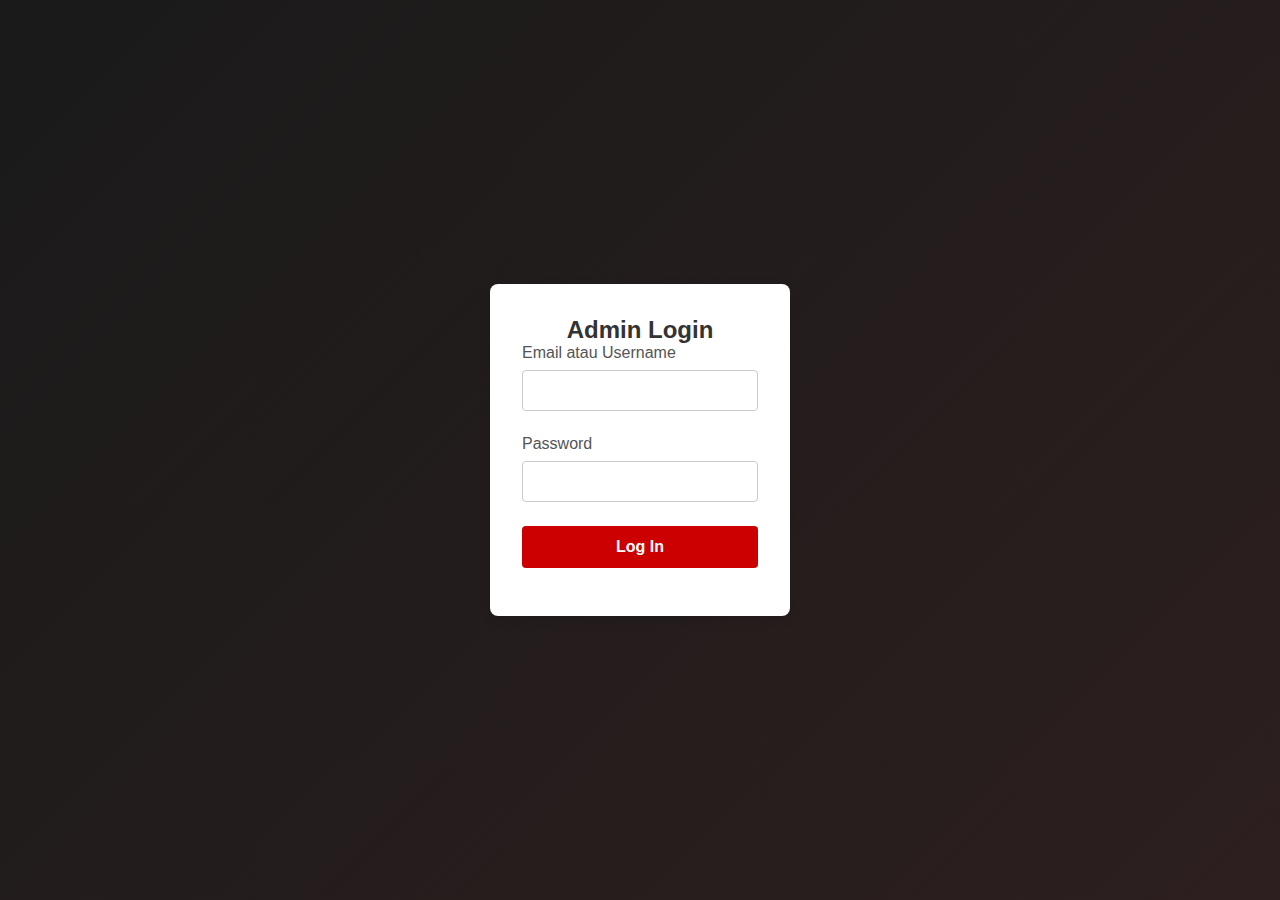
<file: index.html>
<!DOCTYPE html>
<html lang="id">
<head>
    <meta charset="UTF-8">
    <meta name="viewport" content="width=device-width, initial-scale=1.0">
    <title>Nashua CRM Dashboard</title>
    <link rel="stylesheet" href="style.css">
</head>
<body>

<!-- LOGIN VIEW -->
<main id="login-view">
    <div class="login-container">
        <form id="login-form">
            <h2>Admin Login</h2>
            <div class="input-group">
                <label for="username">Email atau Username</label>
                <input type="text" id="username" required>
            </div>
            <div class="input-group">
                <label for="password">Password</label>
                <input type="password" id="password" required>
            </div>
            <button type="submit">Log In</button>
            <p id="error-message"></p>
        </form>
    </div>
</main>

<!-- DASHBOARD VIEW -->
<main id="dashboard-view" class="hidden">
    <header class="top-bar">
        <div class="logo">
            Nashua
            <span class="subtext">INDUSTRIAL ADHESIVE TAPE</span>
        </div>
        <a href="#" id="logout-link" class="login-link">Log Out</a>
    </header>

    <nav class="main-nav">
        <ul>
            <li><a href="#" class="active" data-page="dashboard">Dashboard</a></li>
            <li><a href="#" data-page="customers">Customers</a></li>
            <li><a href="#" data-page="sales">Sales Pipeline</a></li>
            <li><a href="#" data-page="orders">Order and Invoices</a></li>
            <li><a href="#" data-page="reports">Analytics & Reports</a></li>
        </ul>
    </nav>

    <div class="content-area" id="content-area">
        <h1>Selamat Datang di Dashboard</h1>
        <p>Ini adalah area konten utama.</p>
        <p>Pilih menu di atas untuk navigasi.</p>
    </div>
</main>

<script src="app.js"></script>
</body>
</html>
</file>
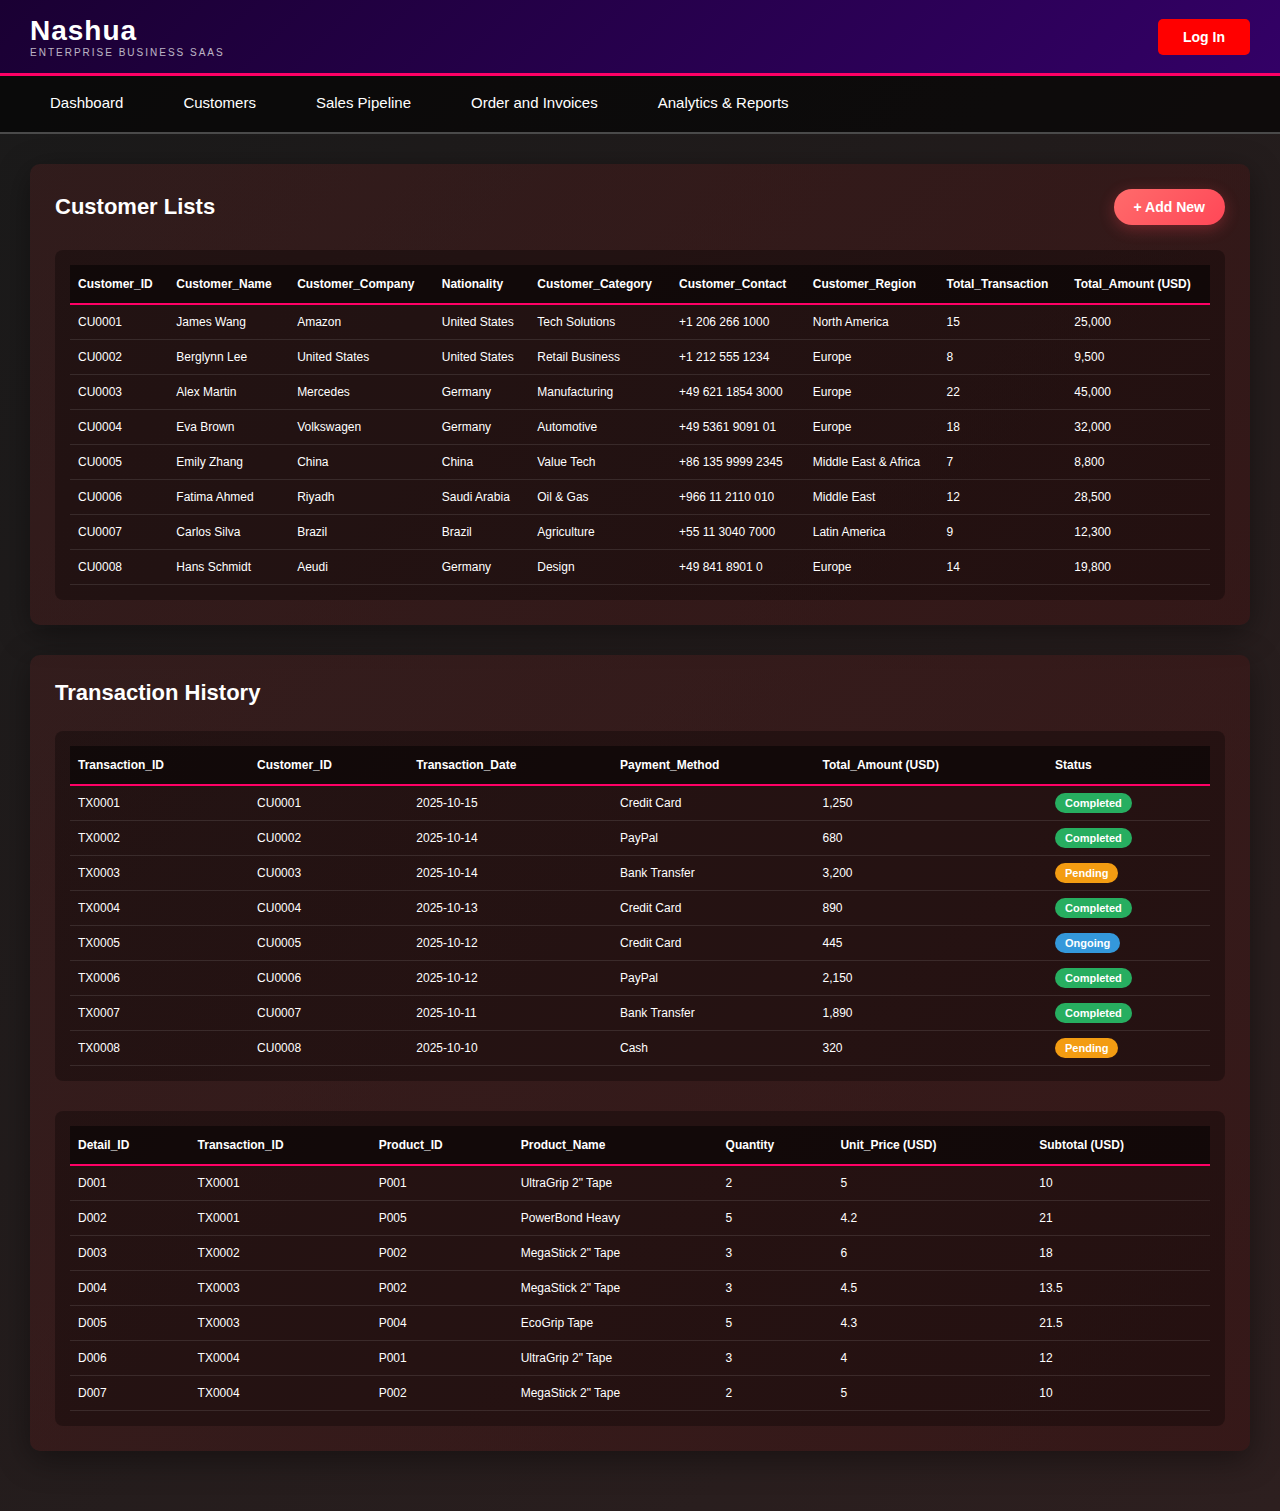
<file: customer.html>
<!DOCTYPE html>
<html lang="en">
<head>
    <meta charset="UTF-8">
    <meta name="viewport" content="width=device-width, initial-scale=1.0">
    <title>Nashua CRM Dashboard</title>
    <style>
        * {
            margin: 0;
            padding: 0;
            box-sizing: border-box;
        }

        body {
            font-family: -apple-system, BlinkMacSystemFont, 'Segoe UI', Arial, sans-serif;
            background: linear-gradient(135deg, #1a1a1a 0%, #2d1f1f 100%);
            color: #fff;
            min-height: 100vh;
        }

        .header {
            background: linear-gradient(135deg, #1a0033 0%, #330066 100%);
            padding: 15px 30px;
            display: flex;
            justify-content: space-between;
            align-items: center;
            border-bottom: 3px solid #ff0066;
        }

        .logo {
            font-size: 28px;
            font-weight: bold;
            letter-spacing: 1px;
        }

        .logo-subtitle {
            font-size: 10px;
            opacity: 0.7;
            letter-spacing: 2px;
        }

        .login-btn {
            background: #ff0000;
            color: white;
            padding: 10px 25px;
            border: none;
            border-radius: 5px;
            cursor: pointer;
            font-weight: bold;
            font-size: 14px;
        }

        .login-btn:hover {
            background: #cc0000;
        }

        .nav {
            background: rgba(0, 0, 0, 0.6);
            display: flex;
            padding: 0 20px;
            border-bottom: 2px solid #4a4a4a;
        }

        .nav-item {
            padding: 18px 30px;
            cursor: pointer;
            font-size: 15px;
            font-weight: 500;
            transition: all 0.3s;
            border-bottom: 3px solid transparent;
        }

        .nav-item:hover {
            background: rgba(255, 255, 255, 0.05);
            border-bottom-color: #ff0066;
        }

        .content {
            padding: 30px;
        }

        .section {
            background: linear-gradient(135deg, rgba(80, 30, 30, 0.4) 0%, rgba(60, 20, 20, 0.6) 100%);
            border-radius: 10px;
            padding: 25px;
            margin-bottom: 30px;
            box-shadow: 0 8px 32px rgba(0, 0, 0, 0.4);
        }

        .section-header {
            display: flex;
            justify-content: space-between;
            align-items: center;
            margin-bottom: 25px;
        }

        .section-title {
            font-size: 22px;
            font-weight: 600;
        }

        .add-btn {
            background: linear-gradient(135deg, #ff6b6b 0%, #ff4757 100%);
            color: white;
            padding: 10px 20px;
            border: none;
            border-radius: 20px;
            cursor: pointer;
            font-weight: 600;
            font-size: 14px;
            box-shadow: 0 4px 15px rgba(255, 71, 87, 0.3);
        }

        .add-btn:hover {
            transform: translateY(-2px);
            box-shadow: 0 6px 20px rgba(255, 71, 87, 0.4);
        }

        .close-btn {
            background: rgba(255, 255, 255, 0.1);
            color: white;
            padding: 10px 20px;
            border: 1px solid rgba(255, 255, 255, 0.2);
            border-radius: 20px;
            cursor: pointer;
            font-weight: 600;
            font-size: 14px;
        }

        .close-btn:hover {
            background: rgba(255, 255, 255, 0.2);
        }

        .customer-form {
            max-width: 800px;
        }

        .form-group {
            margin-bottom: 25px;
        }

        .form-label {
            display: block;
            font-size: 16px;
            font-weight: 500;
            margin-bottom: 10px;
            color: #fff;
        }

        .form-input {
            width: 100%;
            padding: 15px 20px;
            background: rgba(255, 255, 255, 0.9);
            border: none;
            border-radius: 25px;
            font-size: 15px;
            color: #333;
            transition: all 0.3s;
        }

        .form-input:focus {
            outline: none;
            background: #fff;
            box-shadow: 0 0 0 3px rgba(255, 102, 102, 0.3);
        }

        .form-input::placeholder {
            color: #888;
        }

        .form-textarea {
            border-radius: 15px;
            resize: vertical;
            font-family: inherit;
        }

        .form-actions {
            display: flex;
            gap: 15px;
            margin-top: 30px;
        }

        .submit-btn {
            flex: 1;
            background: linear-gradient(135deg, #28a745 0%, #20c997 100%);
            color: white;
            padding: 15px 30px;
            border: none;
            border-radius: 25px;
            cursor: pointer;
            font-weight: 600;
            font-size: 16px;
            box-shadow: 0 4px 15px rgba(40, 167, 69, 0.3);
        }

        .submit-btn:hover {
            transform: translateY(-2px);
            box-shadow: 0 6px 20px rgba(40, 167, 69, 0.4);
        }

        .cancel-btn {
            flex: 1;
            background: rgba(255, 255, 255, 0.1);
            color: white;
            padding: 15px 30px;
            border: 2px solid rgba(255, 255, 255, 0.3);
            border-radius: 25px;
            cursor: pointer;
            font-weight: 600;
            font-size: 16px;
        }

        .cancel-btn:hover {
            background: rgba(255, 255, 255, 0.2);
        }

        .table-container {
            overflow-x: auto;
            background: rgba(0, 0, 0, 0.3);
            border-radius: 8px;
            padding: 15px;
        }

        table {
            width: 100%;
            border-collapse: collapse;
            font-size: 12px;
        }

        th {
            background: rgba(0, 0, 0, 0.5);
            padding: 12px 8px;
            text-align: left;
            font-weight: 600;
            border-bottom: 2px solid #ff0066;
            white-space: nowrap;
        }

        td {
            padding: 10px 8px;
            border-bottom: 1px solid rgba(255, 255, 255, 0.1);
        }

        tr:hover {
            background: rgba(255, 255, 255, 0.05);
        }

        .status-badge {
            padding: 4px 10px;
            border-radius: 12px;
            font-size: 11px;
            font-weight: 600;
        }

        .status-completed { background: #27ae60; }
        .status-pending { background: #f39c12; }
        .status-ongoing { background: #3498db; }
    </style>
</head>
<body>
    <div class="header">
        <div>
            <div class="logo">Nashua</div>
            <div class="logo-subtitle">ENTERPRISE BUSINESS SAAS</div>
        </div>
        <button class="login-btn">Log In</button>
    </div>

    <div class="nav">
        <div class="nav-item">Dashboard</div>
        <div class="nav-item">Customers</div>
        <div class="nav-item">Sales Pipeline</div>
        <div class="nav-item">Order and Invoices</div>
        <div class="nav-item">Analytics & Reports</div>
    </div>

    <div class="content">
        <!-- Add New Customer Form (Initially Hidden) -->
        <div id="addCustomerForm" class="section" style="display: none;">
            <div class="section-header">
                <h2 class="section-title">Add New Customer</h2>
                <button class="close-btn" onclick="hideAddForm()">✕ Close</button>
            </div>
            <form class="customer-form">
                <div class="form-group">
                    <label class="form-label">Customer Name</label>
                    <input type="text" class="form-input" placeholder="Required" required>
                </div>
                
                <div class="form-group">
                    <label class="form-label">Customer Company</label>
                    <input type="text" class="form-input" placeholder="must be a valid company" required>
                </div>
                
                <div class="form-group">
                    <label class="form-label">Customer Company Nationality</label>
                    <input type="text" class="form-input" placeholder="Required" required>
                </div>
                
                <div class="form-group">
                    <label class="form-label">Customer Region</label>
                    <input type="text" class="form-input" placeholder="Required" required>
                </div>
                
                <div class="form-group">
                    <label class="form-label">Customer Contact</label>
                    <input type="tel" class="form-input" placeholder="must be only number" required>
                </div>
                
                <div class="form-group">
                    <label class="form-label">Customer Notes</label>
                    <textarea class="form-input form-textarea" placeholder="required" rows="4" required></textarea>
                </div>
                
                <div class="form-actions">
                    <button type="submit" class="submit-btn">Add Customer</button>
                    <button type="button" class="cancel-btn" onclick="hideAddForm()">Cancel</button>
                </div>
            </form>
        </div>

        <div class="section" id="customerListSection">
            <div class="section-header">
                <h2 class="section-title">Customer Lists</h2>
                <button class="add-btn" onclick="showAddForm()">+ Add New</button>
            </div>
            <div class="table-container">
                <table>
                    <thead>
                        <tr>
                            <th>Customer_ID</th>
                            <th>Customer_Name</th>
                            <th>Customer_Company</th>
                            <th>Nationality</th>
                            <th>Customer_Category</th>
                            <th>Customer_Contact</th>
                            <th>Customer_Region</th>
                            <th>Total_Transaction</th>
                            <th>Total_Amount (USD)</th>
                        </tr>
                    </thead>
                    <tbody>
                        <tr>
                            <td>CU0001</td>
                            <td>James Wang</td>
                            <td>Amazon</td>
                            <td>United States</td>
                            <td>Tech Solutions</td>
                            <td>+1 206 266 1000</td>
                            <td>North America</td>
                            <td>15</td>
                            <td>25,000</td>
                        </tr>
                        <tr>
                            <td>CU0002</td>
                            <td>Berglynn Lee</td>
                            <td>United States</td>
                            <td>United States</td>
                            <td>Retail Business</td>
                            <td>+1 212 555 1234</td>
                            <td>Europe</td>
                            <td>8</td>
                            <td>9,500</td>
                        </tr>
                        <tr>
                            <td>CU0003</td>
                            <td>Alex Martin</td>
                            <td>Mercedes</td>
                            <td>Germany</td>
                            <td>Manufacturing</td>
                            <td>+49 621 1854 3000</td>
                            <td>Europe</td>
                            <td>22</td>
                            <td>45,000</td>
                        </tr>
                        <tr>
                            <td>CU0004</td>
                            <td>Eva Brown</td>
                            <td>Volkswagen</td>
                            <td>Germany</td>
                            <td>Automotive</td>
                            <td>+49 5361 9091 01</td>
                            <td>Europe</td>
                            <td>18</td>
                            <td>32,000</td>
                        </tr>
                        <tr>
                            <td>CU0005</td>
                            <td>Emily Zhang</td>
                            <td>China</td>
                            <td>China</td>
                            <td>Value Tech</td>
                            <td>+86 135 9999 2345</td>
                            <td>Middle East & Africa</td>
                            <td>7</td>
                            <td>8,800</td>
                        </tr>
                        <tr>
                            <td>CU0006</td>
                            <td>Fatima Ahmed</td>
                            <td>Riyadh</td>
                            <td>Saudi Arabia</td>
                            <td>Oil & Gas</td>
                            <td>+966 11 2110 010</td>
                            <td>Middle East</td>
                            <td>12</td>
                            <td>28,500</td>
                        </tr>
                        <tr>
                            <td>CU0007</td>
                            <td>Carlos Silva</td>
                            <td>Brazil</td>
                            <td>Brazil</td>
                            <td>Agriculture</td>
                            <td>+55 11 3040 7000</td>
                            <td>Latin America</td>
                            <td>9</td>
                            <td>12,300</td>
                        </tr>
                        <tr>
                            <td>CU0008</td>
                            <td>Hans Schmidt</td>
                            <td>Aeudi</td>
                            <td>Germany</td>
                            <td>Design</td>
                            <td>+49 841 8901 0</td>
                            <td>Europe</td>
                            <td>14</td>
                            <td>19,800</td>
                        </tr>
                    </tbody>
                </table>
            </div>
        </div>

        <div class="section">
            <div class="section-header">
                <h2 class="section-title">Transaction History</h2>
            </div>
            <div class="table-container">
                <table>
                    <thead>
                        <tr>
                            <th>Transaction_ID</th>
                            <th>Customer_ID</th>
                            <th>Transaction_Date</th>
                            <th>Payment_Method</th>
                            <th>Total_Amount (USD)</th>
                            <th>Status</th>
                        </tr>
                    </thead>
                    <tbody>
                        <tr>
                            <td>TX0001</td>
                            <td>CU0001</td>
                            <td>2025-10-15</td>
                            <td>Credit Card</td>
                            <td>1,250</td>
                            <td><span class="status-badge status-completed">Completed</span></td>
                        </tr>
                        <tr>
                            <td>TX0002</td>
                            <td>CU0002</td>
                            <td>2025-10-14</td>
                            <td>PayPal</td>
                            <td>680</td>
                            <td><span class="status-badge status-completed">Completed</span></td>
                        </tr>
                        <tr>
                            <td>TX0003</td>
                            <td>CU0003</td>
                            <td>2025-10-14</td>
                            <td>Bank Transfer</td>
                            <td>3,200</td>
                            <td><span class="status-badge status-pending">Pending</span></td>
                        </tr>
                        <tr>
                            <td>TX0004</td>
                            <td>CU0004</td>
                            <td>2025-10-13</td>
                            <td>Credit Card</td>
                            <td>890</td>
                            <td><span class="status-badge status-completed">Completed</span></td>
                        </tr>
                        <tr>
                            <td>TX0005</td>
                            <td>CU0005</td>
                            <td>2025-10-12</td>
                            <td>Credit Card</td>
                            <td>445</td>
                            <td><span class="status-badge status-ongoing">Ongoing</span></td>
                        </tr>
                        <tr>
                            <td>TX0006</td>
                            <td>CU0006</td>
                            <td>2025-10-12</td>
                            <td>PayPal</td>
                            <td>2,150</td>
                            <td><span class="status-badge status-completed">Completed</span></td>
                        </tr>
                        <tr>
                            <td>TX0007</td>
                            <td>CU0007</td>
                            <td>2025-10-11</td>
                            <td>Bank Transfer</td>
                            <td>1,890</td>
                            <td><span class="status-badge status-completed">Completed</span></td>
                        </tr>
                        <tr>
                            <td>TX0008</td>
                            <td>CU0008</td>
                            <td>2025-10-10</td>
                            <td>Cash</td>
                            <td>320</td>
                            <td><span class="status-badge status-pending">Pending</span></td>
                        </tr>
                    </tbody>
                </table>
            </div>

            <div class="table-container" style="margin-top: 30px;">
                <table>
                    <thead>
                        <tr>
                            <th>Detail_ID</th>
                            <th>Transaction_ID</th>
                            <th>Product_ID</th>
                            <th>Product_Name</th>
                            <th>Quantity</th>
                            <th>Unit_Price (USD)</th>
                            <th>Subtotal (USD)</th>
                        </tr>
                    </thead>
                    <tbody>
                        <tr>
                            <td>D001</td>
                            <td>TX0001</td>
                            <td>P001</td>
                            <td>UltraGrip 2" Tape</td>
                            <td>2</td>
                            <td>5</td>
                            <td>10</td>
                        </tr>
                        <tr>
                            <td>D002</td>
                            <td>TX0001</td>
                            <td>P005</td>
                            <td>PowerBond Heavy</td>
                            <td>5</td>
                            <td>4.2</td>
                            <td>21</td>
                        </tr>
                        <tr>
                            <td>D003</td>
                            <td>TX0002</td>
                            <td>P002</td>
                            <td>MegaStick 2" Tape</td>
                            <td>3</td>
                            <td>6</td>
                            <td>18</td>
                        </tr>
                        <tr>
                            <td>D004</td>
                            <td>TX0003</td>
                            <td>P002</td>
                            <td>MegaStick 2" Tape</td>
                            <td>3</td>
                            <td>4.5</td>
                            <td>13.5</td>
                        </tr>
                        <tr>
                            <td>D005</td>
                            <td>TX0003</td>
                            <td>P004</td>
                            <td>EcoGrip Tape</td>
                            <td>5</td>
                            <td>4.3</td>
                            <td>21.5</td>
                        </tr>
                        <tr>
                            <td>D006</td>
                            <td>TX0004</td>
                            <td>P001</td>
                            <td>UltraGrip 2" Tape</td>
                            <td>3</td>
                            <td>4</td>
                            <td>12</td>
                        </tr>
                        <tr>
                            <td>D007</td>
                            <td>TX0004</td>
                            <td>P002</td>
                            <td>MegaStick 2" Tape</td>
                            <td>2</td>
                            <td>5</td>
                            <td>10</td>
                        </tr>
                    </tbody>
                </table>
            </div>
        </div>
    </div>

    <script>
        function showAddForm() {
            document.getElementById('addCustomerForm').style.display = 'block';
            document.getElementById('customerListSection').style.display = 'none';
            document.querySelectorAll('.section')[2].style.display = 'none'; // Hide transaction history
            window.scrollTo({ top: 0, behavior: 'smooth' });
        }

        function hideAddForm() {
            document.getElementById('addCustomerForm').style.display = 'none';
            document.getElementById('customerListSection').style.display = 'block';
            document.querySelectorAll('.section')[2].style.display = 'block'; // Show transaction history
        }

        // Handle form submission
        document.querySelector('.customer-form').addEventListener('submit', function(e) {
            e.preventDefault();
            alert('Customer added successfully!');
            hideAddForm();
            this.reset();
        });
    </script>
</body>
</html>
</file>
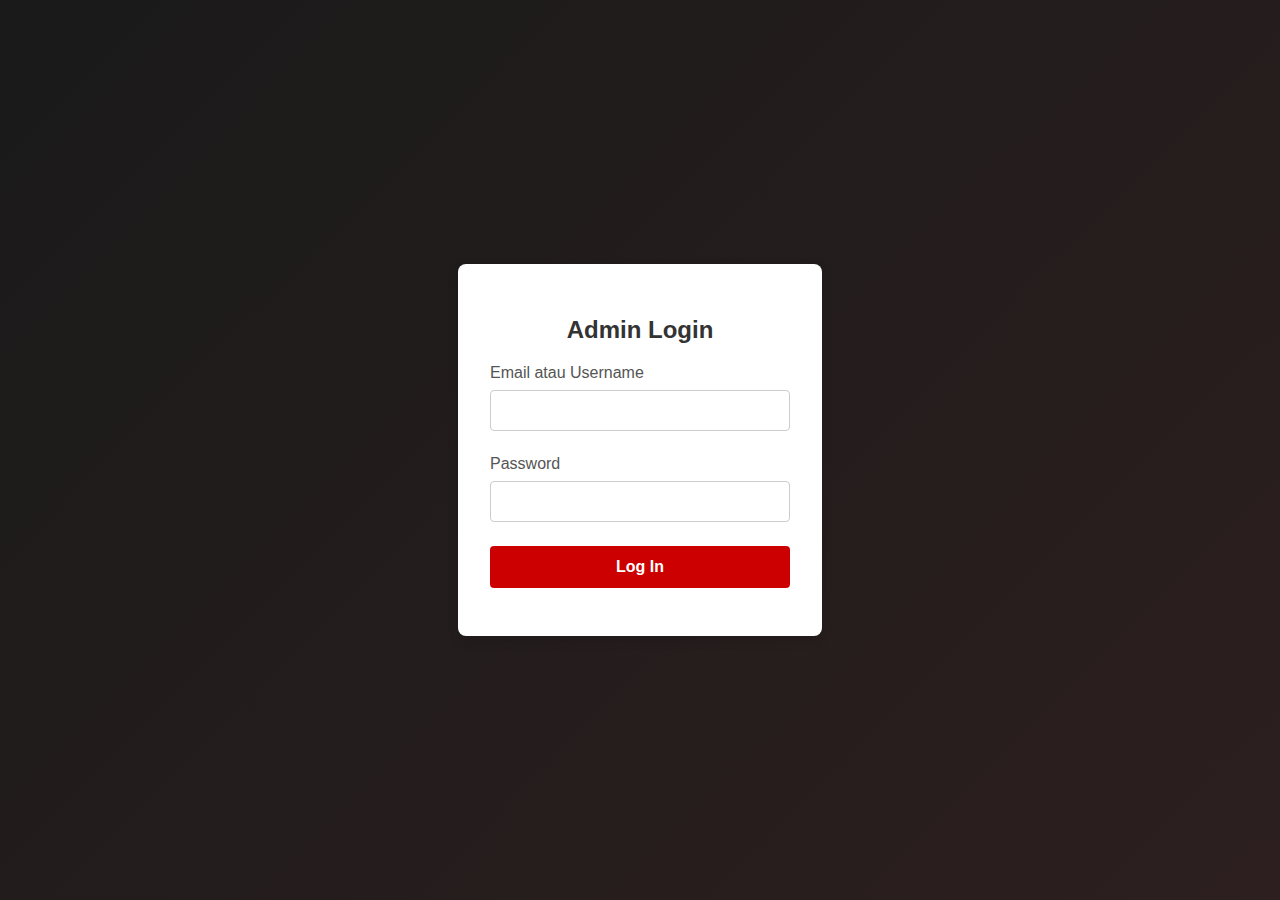
<file: dashboard.html>
<!DOCTYPE html>
<html lang="id">
<head>
  <meta charset="UTF-8" />
  <meta name="viewport" content="width=device-width, initial-scale=1.0" />
  <title>Nashua CRM Dashboard</title>
  <style>
    /* ===== GLOBAL ===== */
    body, html {
      margin: 0;
      padding: 0;
      font-family: -apple-system, BlinkMacSystemFont, 'Segoe UI', Arial, sans-serif;
      background-color: #f0f0f0;
      color: #333;
    }
    .hidden { display: none !important; }

    /* ===== LOGIN VIEW ===== */
    #login-view {
      display: flex;
      align-items: center;
      justify-content: center;
      min-height: 100vh;
      background: linear-gradient(135deg, #1a1a1a 0%, #2d1f1f 100%);
    }
    .login-container {
      background: #fff;
      padding: 2rem;
      border-radius: 8px;
      box-shadow: 0 4px 12px rgba(0,0,0,0.1);
      width: 300px;
      text-align: center;
    }
    .input-group { margin-bottom: 1.5rem; text-align: left; }
    .input-group label { display: block; margin-bottom: .5rem; color: #555; }
    .input-group input {
      width: 100%;
      padding: .75rem;
      border: 1px solid #ccc;
      border-radius: 4px;
      box-sizing: border-box;
    }
    .login-container button {
      width: 100%;
      padding: .75rem;
      border: none;
      border-radius: 4px;
      background-color: #c00;
      color: white;
      font-size: 1rem;
      font-weight: bold;
      cursor: pointer;
      transition: background-color .3s;
    }
    .login-container button:hover { background-color: #a00; }
    #error-message { color: red; font-size: .9em; margin-top: 1rem; }

    /* ===== DASHBOARD ===== */
    .top-bar {
      background: linear-gradient(90deg, rgba(50,0,0,1) 0%, rgba(150,0,0,1) 70%, rgba(204,0,0,1) 100%);
      display: flex;
      justify-content: space-between;
      align-items: center;
      padding: 10px 30px;
      color: white;
    }
    .logo { font-size: 24px; font-weight: bold; }
    .logo .subtext {
      font-size: 8px;
      letter-spacing: 1px;
      display: block;
      text-transform: uppercase;
      color: #ccc;
    }
    .login-link { color: white; text-decoration: none; font-weight: bold; }
    .main-nav {
      background-color: #333;
      padding: 12px 20px;
    }
    .main-nav ul {
      list-style: none;
      display: flex;
      gap: 25px;
      margin: 0;
      padding: 0;
    }
    .main-nav a {
      color: #ccc;
      text-decoration: none;
      font-size: 14px;
      transition: color .3s;
    }
    .main-nav a:hover, .main-nav a.active { color: #fff; }
    .content-area { padding: 2rem; background: #1a1a1a; min-height: calc(100vh - 120px); }

    /* ===== PIPELINE ===== */
    .section {
      background: rgba(80,30,30,0.5);
      border-radius: 10px;
      padding: 25px;
      margin-bottom: 30px;
    }
    .section-header { display: flex; justify-content: space-between; align-items: center; margin-bottom: 25px; }
    .section-title { font-size: 22px; font-weight: 600; color: #fff; }
    .add-btn {
      cursor: pointer; border: none; border-radius: 20px; padding: 10px 20px;
      transition: all .3s; font-weight: 600;
      background: linear-gradient(135deg,#ff6b6b,#ff4757);
      color:#fff; box-shadow:0 4px 10px rgba(255,71,87,.3);
    }
    .add-btn:hover { transform:translateY(-2px); }

    .pipeline {
      display: grid;
      grid-template-columns: repeat(5, 1fr);
      gap: 15px;
    }
    .pipeline-column {
      background:#3a3a3a;
      border-radius:8px;
      padding:15px;
      display:flex;
      flex-direction:column;
      min-height:480px;
    }
    .pipeline-column.drop-target {
      background: #4a4a4a;
      border: 2px dashed #ff4757;
    }
    .column-header {
      display:flex;justify-content:space-between;align-items:center;
      padding-bottom:10px;border-bottom:1px solid #555;margin-bottom:15px;
    }
    .column-title {font-size:13px;text-transform:uppercase;color:#fff;}
    .add-card-btn {
      background:#ff4757;border:none;color:#fff;width:28px;height:28px;
      border-radius:50%;cursor:pointer;transition:all .3s;
    }
    .add-card-btn:hover {background:#ff3344;transform:scale(1.1);}
    .cards-container {display:flex;flex-direction:column;gap:10px;flex:1;}
    .deal-card {
      background:#fff;color:#1a1a1a;border-radius:6px;padding:12px;
      cursor:move;transition:all .3s;user-select:none;
    }
    .deal-card:hover {transform:translateY(-2px);box-shadow:0 4px 12px rgba(0,0,0,.3);}
    .deal-card.dragging { opacity: 0.5; }
    .deal-header { font-size: 11px; color: #666; margin-bottom: 8px; }
    .deal-name { font-weight: 600; margin-bottom: 5px; font-size: 14px; }
    .deal-meta { color: #666; font-size: 12px; }

    .sidebar {
      position:fixed;right:-400px;top:0;width:400px;height:100vh;
      background:#2a2a2a;transition:right .3s;z-index:1000;padding:30px;
      overflow-y:auto;
    }
    .sidebar.active {right:0;}
    .sidebar-header { display: flex; justify-content: space-between; align-items: center; margin-bottom: 30px; color: #fff; }
    .close-btn {background:none;border:none;color:#fff;font-size:28px;cursor:pointer;}
    .form-group {margin-bottom:20px;}
    .form-group label { display: block; margin-bottom: 8px; color: #aaa; font-size: 14px; }
    .form-group input, .form-group select {
      width:100%;padding:10px;background:#1a1a1a;border:1px solid #3a3a3a;
      color:#fff;border-radius:5px;box-sizing:border-box;
    }
    .submit-btn {
      width: 100%;
      padding: 12px;
      background: #ff4757;
      color: #fff;
      border: none;
      border-radius: 5px;
      cursor: pointer;
      font-size: 16px;
      font-weight: 600;
      transition: background 0.3s;
    }
    .submit-btn:hover { background: #ff3344; }

    /* ===== ANALYTICS DASHBOARD ===== */
    .analytics-dashboard {
      display: grid;
      grid-template-columns: repeat(2, 1fr);
      gap: 20px;
      max-width: 1400px;
      margin: 0 auto;
    }

    .card {
      background: #2a2a2a;
      border-radius: 12px;
      padding: 20px;
      box-shadow: 0 4px 6px rgba(0,0,0,0.3);
    }

    .card-header {
      font-size: 16px;
      font-weight: 600;
      margin-bottom: 15px;
      color: #fff;
    }

    .customers-table, .followup-table, .order-table {
      width: 100%;
      border-collapse: collapse;
      font-size: 12px;
    }

    .customers-table th, .followup-table th, .order-table th {
      background: #8b2e3b;
      padding: 8px;
      text-align: left;
      font-weight: 600;
      font-size: 11px;
      color: #fff;
    }

    .customers-table td, .followup-table td, .order-table td {
      background: #f5f5f5;
      color: #1a1a1a;
      padding: 6px 8px;
      border-bottom: 1px solid #ddd;
    }

    .customers-table tr:hover td, .order-table tr:hover td, .followup-table tr:hover td {
      background: #e8e8e8;
    }

    .performance-grid {
      display: grid;
      grid-template-columns: repeat(3, 1fr);
      gap: 10px;
    }

    .performance-card {
      background: #b84452;
      border-radius: 8px;
      padding: 15px;
      text-align: center;
      cursor: pointer;
      transition: all 0.3s;
    }

    .performance-card:hover {
      background: #c94f5e;
      transform: translateY(-2px);
    }

    .performance-title {
      font-size: 11px;
      margin-bottom: 8px;
      opacity: 0.9;
      color: #fff;
    }

    .performance-value {
      font-size: 24px;
      font-weight: 700;
      color: #fff;
    }

    .pipeline-overview {
      display: grid;
      grid-template-columns: repeat(4, 1fr);
      gap: 15px;
    }

    .pipeline-stage {
      background: #8b2e3b;
      border-radius: 8px;
      padding: 80px 20px;
      text-align: center;
      cursor: pointer;
      transition: all 0.3s;
      position: relative;
      display: flex;
      align-items: center;
      justify-content: center;
    }

    .pipeline-stage:nth-child(2) { background: #a73948; }
    .pipeline-stage:nth-child(3) { background: #c94f5e; }
    .pipeline-stage:nth-child(4) { background: #ff6b7a; }

    .pipeline-stage:hover {
      transform: translateY(-5px);
      box-shadow: 0 8px 16px rgba(0,0,0,0.3);
    }

    .pipeline-stage-name {
      font-size: 16px;
      font-weight: 600;
      color: #fff;
    }

    @media (max-width: 1024px) {
      .analytics-dashboard {
        grid-template-columns: 1fr;
      }
      .pipeline {
        grid-template-columns: repeat(3, 1fr);
      }
      .pipeline-overview {
        grid-template-columns: repeat(2, 1fr);
      }
      .performance-grid {
        grid-template-columns: repeat(2, 1fr);
      }
    }

    @media (max-width: 768px) {
      .pipeline {
        grid-template-columns: 1fr;
      }
      .pipeline-overview {
        grid-template-columns: 1fr;
      }
      .sidebar {
        width: 100%;
        right: -100%;
      }
    }
  </style>
</head>
<body>

<!-- LOGIN VIEW -->
<main id="login-view">
  <div class="login-container">
    <form id="login-form">
      <h2>Admin Login</h2>
      <div class="input-group">
        <label for="username">Email atau Username</label>
        <input type="text" id="username" required />
      </div>
      <div class="input-group">
        <label for="password">Password</label>
        <input type="password" id="password" required />
      </div>
      <button type="submit">Log In</button>
      <p id="error-message"></p>
    </form>
  </div>
</main>

<!-- DASHBOARD VIEW -->
<main id="dashboard-view" class="hidden">
  <header class="top-bar">
    <div class="logo">
      Nashua
      <span class="subtext">INDUSTRIAL ADHESIVE TAPE</span>
    </div>
    <a href="#" id="logout-link" class="login-link">Log Out</a>
  </header>

  <nav class="main-nav">
    <ul>
      <li><a href="#" class="active" data-page="dashboard">Dashboard</a></li>
      <li><a href="#" data-page="customers">Customers</a></li>
      <li><a href="#" data-page="sales">Sales Pipeline</a></li>
      <li><a href="#" data-page="orders">Order & Invoices</a></li>
      <li><a href="#" data-page="reports">Analytics & Reports</a></li>
    </ul>
  </nav>

  <div class="content-area" id="content-area">
    <h1 style="color: #fff;">Selamat Datang di Dashboard</h1>
    <p style="color: #ccc;">Ini adalah area konten utama.</p>
    <p style="color: #ccc;">Pilih menu di atas untuk navigasi.</p>
  </div>
</main>

<script>
document.addEventListener("DOMContentLoaded", () => {
  const loginView = document.getElementById("login-view");
  const dashboardView = document.getElementById("dashboard-view");
  const loginForm = document.getElementById("login-form");
  const username = document.getElementById("username");
  const password = document.getElementById("password");
  const errorMsg = document.getElementById("error-message");
  const logoutBtn = document.getElementById("logout-link");
  const navLinks = document.querySelectorAll(".main-nav a");
  const contentArea = document.querySelector(".content-area");

  const validUser1 = "admin@gmail.com";
  const validUser2 = "admin1";
  const validPass = "admin123";

  const dashboardTemplate = `
    <div class="analytics-dashboard">
      <div class="card">
        <div class="card-header">Top 10 Customers</div>
        <table class="customers-table">
          <thead>
            <tr>
              <th>Customer_ID</th>
              <th>Customer</th>
              <th>Total_Transaction</th>
              <th>Total_Amount (USD)</th>
            </tr>
          </thead>
          <tbody>
            <tr><td>C0001</td><td>Alex Tan</td><td>15</td><td>9,500</td></tr>
            <tr><td>C0002</td><td>Benjamin Lee</td><td>12</td><td>8,200</td></tr>
            <tr><td>C0003</td><td>Catherine Wong</td><td>10</td><td>7,800</td></tr>
            <tr><td>C0004</td><td>David Chen</td><td>9</td><td>6,900</td></tr>
            <tr><td>C0005</td><td>Emily Zhang</td><td>8</td><td>6,450</td></tr>
            <tr><td>C0006</td><td>Frank Yusuf</td><td>22</td><td>15,600</td></tr>
            <tr><td>C0007</td><td>Grace Kim</td><td>18</td><td>12,300</td></tr>
            <tr><td>C0008</td><td>Henry Gunawan</td><td>14</td><td>9,800</td></tr>
            <tr><td>C0009</td><td>Irene Susilo</td><td>11</td><td>7,500</td></tr>
            <tr><td>C0010</td><td>Jason Hartono</td><td>25</td><td>18,900</td></tr>
          </tbody>
        </table>
      </div>

      <div class="card">
        <div class="card-header">Performance Summary</div>
        <div class="performance-grid">
          <div class="performance-card">
            <div class="performance-title">Monthly Total Sales</div>
            <div class="performance-value">$285k</div>
          </div>
          <div class="performance-card">
            <div class="performance-title">Lead Conversion Rate</div>
            <div class="performance-value">68%</div>
          </div>
          <div class="performance-card">
            <div class="performance-title">Monthly Deal Closed</div>
            <div class="performance-value">47</div>
          </div>
          <div class="performance-card">
            <div class="performance-title">Qualified Leads</div>
            <div class="performance-value">156</div>
          </div>
          <div class="performance-card">
            <div class="performance-title">Sales Closed</div>
            <div class="performance-value">234</div>
          </div>
          <div class="performance-card">
            <div class="performance-title">Monthly sold units</div>
            <div class="performance-value">1,847</div>
          </div>
        </div>
      </div>

      <div class="card">
        <div class="card-header">Pending Follow Up</div>
        <table class="followup-table">
          <thead>
            <tr>
              <th>Transaction_ID</th>
              <th>Customer_ID</th>
              <th>Transaction_Date</th>
              <th>Payment_Method</th>
              <th>Est_Amount (USD)</th>
              <th>Status</th>
            </tr>
          </thead>
          <tbody>
            <tr><td>TXN045</td><td>C1205</td><td>2025-11-05</td><td>Bank Transfer</td><td>5,200</td><td>Pending</td></tr>
            <tr><td>TXN046</td><td>C1208</td><td>2025-11-06</td><td>Credit Card</td><td>3,800</td><td>Pending</td></tr>
            <tr><td>TXN047</td><td>C1212</td><td>2025-11-08</td><td>PayPal</td><td>4,500</td><td>Pending</td></tr>
          </tbody>
        </table>
      </div>

      <div class="card">
        <div class="card-header">Newest Order</div>
        <table class="order-table">
          <thead>
            <tr>
              <th>Order_ID</th>
              <th>Customer_ID</th>
              <th>Transaction_ID</th>
              <th>Product_Name</th>
              <th>Quantity</th>
              <th>Total_Price</th>
              <th>Date</th>
            </tr>
          </thead>
          <tbody>
            <tr><td>20547</td><td>C0089</td><td>TXN547</td><td>EcoSeal Tape</td><td>15</td><td>$675</td><td>Nov 2</td></tr>
            <tr><td>20546</td><td>C0072</td><td>TXN546</td><td>Masking 2" Tape</td><td>25</td><td>$1,125</td><td>Nov 1</td></tr>
            <tr><td>20545</td><td>C0055</td><td>TXN545</td><td>PowerBond Hitam</td><td>10</td><td>$550</td><td>Oct 31</td></tr>
            <tr><td>20544</td><td>C0041</td><td>TXN544</td><td>Double Sided Tape</td><td>30</td><td>$1,800</td><td>Oct 30</td></tr>
            <tr><td>20543</td><td>C0033</td><td>TXN543</td><td>Clear Packing Tape</td><td>50</td><td>$2,250</td><td>Oct 29</td></tr>
          </tbody>
        </table>
      </div>

      <div class="card" style="grid-column: 1 / -1;">
        <div class="card-header">Sales Pipeline Overview</div>
        <div class="pipeline-overview">
          <div class="pipeline-stage">
            <div class="pipeline-stage-name">Lead</div>
          </div>
          <div class="pipeline-stage">
            <div class="pipeline-stage-name">Qualification</div>
          </div>
          <div class="pipeline-stage">
            <div class="pipeline-stage-name">Proposal</div>
          </div>
          <div class="pipeline-stage">
            <div class="pipeline-stage-name">Negotiation</div>
          </div>
        </div>
      </div>
    </div>
  `;

  /* CUSTOMERS TEMPLATE */
  const customersTemplate = `
    <div class="customers-wrapper">
      <div class="section">
        <div class="section-header">
          <h2 class="section-title">Customer Lists</h2>
          <button class="add-btn" id="addCustomerBtn">+ Add New</button>
        </div>
        <div id="customersList" style="min-height:250px;">
          <table class="customers-table">
            <thead>
              <tr>
                <th>Customer_ID</th>
                <th>Customer</th>
                <th>Transaction_History</th>
                <th>Total_Transaction</th>
                <th>Total_Amount</th>
                <th>Status</th>
                <th>Actions</th>
              </tr>
            </thead>
            <tbody id="customersTableBody"></tbody>
          </table>
        </div>
      </div>

      <div class="section">
        <div class="section-header">
          <h2 class="section-title">Transaction History</h2>
        </div>
        <div id="transactionHistory" style="overflow-x:auto;">
          <table class="customers-table">
            <thead>
              <tr>
                <th>Order_ID</th>
                <th>Customer_ID</th>
                <th>Transaction_ID</th>
                <th>Product_ID</th>
                <th>Product_Name</th>
                <th>Quantity</th>
                <th>Unit_Price (USD)</th>
                <th>Subtotal (USD)</th>
              </tr>
            </thead>
            <tbody id="transactionTableBody"></tbody>
          </table>
        </div>
      </div>
    </div>

    <div class="sidebar" id="customerSidebar">
      <div class="sidebar-header">
        <h2 id="customerFormTitle">Add New Customer</h2>
        <button class="close-btn" id="closeCustomerSidebar">×</button>
      </div>
      <form id="customerForm">
        <div class="form-group">
          <label>Customer Name</label>
          <input type="text" id="custName" required>
        </div>
        <div class="form-group">
          <label>Customer ID</label>
          <input type="text" id="custId" required>
        </div>
        <div class="form-group">
          <label>Email</label>
          <input type="email" id="custEmail" required>
        </div>
        <div class="form-group">
          <label>Phone</label>
          <input type="tel" id="custPhone" required>
        </div>
        <div class="form-group">
          <label>Status</label>
          <select id="custStatus">
            <option value="Active">Active</option>
            <option value="Inactive">Inactive</option>
            <option value="Pending">Pending</option>
          </select>
        </div>
        <button type="submit" class="submit-btn" id="customerSubmitBtn">Add Customer</button>
        <button type="button" class="cancel-btn" id="cancelCustomerBtn" style="width:100%;margin-top:10px;">Cancel</button>
      </form>
    </div>
  `;

  /* SALES PIPELINE TEMPLATE */
  const pipelineTemplate = `
    <div class="section">
      <div class="section-header">
        <h2 class="section-title">Sales Pipeline</h2>
        <button class="add-btn" id="addDealBtn">+ Add New Deal</button>
      </div>
      <div class="pipeline" id="pipeline"></div>
    </div>

    <div class="sidebar" id="sidebar">
      <div class="sidebar-header">
        <h2>Add New Deal</h2>
        <button class="close-btn" id="closeSidebar">×</button>
      </div>
      <form id="dealForm">
        <div class="form-group"><label>Deal Title</label><input type="text" id="dealTitle" required></div>
        <div class="form-group"><label>Customer/Company</label><input type="text" id="customerName" required></div>
        <div class="form-group"><label>Deal ID</label><input type="text" id="dealId" required></div>
        <div class="form-group">
          <label>Stage</label>
          <select id="dealStage">
            <option value="NEW LEAD">NEW LEAD</option>
            <option value="QUALIFICATION">QUALIFICATION</option>
            <option value="PROPOSAL">PROPOSAL</option>
            <option value="NEGOTIATION">NEGOTIATION</option>
            <option value="CLOSED/WON">CLOSED/WON</option>
          </select>
        </div>
        <button type="submit" class="submit-btn">Add Deal</button>
      </form>
    </div>
  `;

  /* ANALYTICS TEMPLATE */
  const analyticsTemplate = `
    <div class="analytics-dashboard">
      <div class="card">
        <div class="card-header">Top 10 Customers</div>
        <table class="customers-table">
          <thead>
            <tr>
              <th>Customer</th>
              <th>Total Qty</th>
              <th>Total Amount</th>
              <th>Accounting</th>
            </tr>
          </thead>
          <tbody>
            <tr><td>John Doe</td><td>5</td><td>$125,000</td><td>$125,000</td></tr>
            <tr><td>Emily Brown</td><td>4</td><td>$98,500</td><td>$98,500</td></tr>
            <tr><td>Michael Smith</td><td>3</td><td>$87,200</td><td>$87,200</td></tr>
            <tr><td>Sarah Wilson</td><td>3</td><td>$76,800</td><td>$76,800</td></tr>
            <tr><td>David Lee</td><td>2</td><td>$65,000</td><td>$65,000</td></tr>
            <tr><td>Lisa Anderson</td><td>2</td><td>$54,300</td><td>$54,300</td></tr>
            <tr><td>James Taylor</td><td>2</td><td>$48,900</td><td>$48,900</td></tr>
            <tr><td>Emma Martinez</td><td>1</td><td>$42,500</td><td>$42,500</td></tr>
            <tr><td>Robert Johnson</td><td>1</td><td>$38,700</td><td>$38,700</td></tr>
            <tr><td>Maria Garcia</td><td>1</td><td>$35,000</td><td>$35,000</td></tr>
          </tbody>
        </table>
      </div>

      <div class="card">
        <div class="card-header">Performance Summary</div>
        <div class="performance-grid">
          <div class="performance-card">
            <div class="performance-title">Pending Total Sales</div>
            <div class="performance-value">142</div>
          </div>
          <div class="performance-card">
            <div class="performance-title">Total Conversion Rate</div>
            <div class="performance-value">68%</div>
          </div>
          <div class="performance-card">
            <div class="performance-title">Monthly Deal Count</div>
            <div class="performance-value">89</div>
          </div>
          <div class="performance-card">
            <div class="performance-title">Shortest Lead</div>
            <div class="performance-value">3d</div>
          </div>
          <div class="performance-card">
            <div class="performance-title">Sales Closed</div>
            <div class="performance-value">234</div>
          </div>
          <div class="performance-card">
            <div class="performance-title">Monthly AVG</div>
            <div class="performance-value">$45k</div>
          </div>
        </div>
      </div>

      <div class="card">
        <div class="card-header">Pending Follow Up</div>
        <table class="followup-table">
          <thead>
            <tr>
              <th>Customer</th>
              <th>Deal</th>
              <th>Scheduled</th>
              <th>Status</th>
              <th>Actual</th>
              <th>Est Close</th>
            </tr>
          </thead>
          <tbody>
            <tr><td>Alex Johnson</td><td>Cloud Migration</td><td>Nov 5</td><td>Pending</td><td>-</td><td>Nov 15</td></tr>
            <tr><td>Sophia Chen</td><td>Software License</td><td>Nov 6</td><td>Pending</td><td>-</td><td>Nov 20</td></tr>
            <tr><td>Marcus Brown</td><td>Consulting Svc</td><td>Nov 8</td><td>Pending</td><td>-</td><td>Nov 25</td></tr>
            <tr><td>Nina Patel</td><td>Hardware Upgrade</td><td>Nov 10</td><td>Pending</td><td>-</td><td>Dec 1</td></tr>
            <tr><td>Tom Harris</td><td>Training Program</td><td>Nov 12</td><td>Pending</td><td>-</td><td>Dec 5</td></tr>
          </tbody>
        </table>
      </div>

      <div class="card">
        <div class="card-header">Newest Order</div>
        <table class="order-table">
          <thead>
            <tr>
              <th>Order ID</th>
              <th>Customer</th>
              <th>Amount</th>
              <th>Date</th>
            </tr>
          </thead>
          <tbody>
            <tr><td>ORD-2547</td><td>Jennifer White</td><td>$12,500</td><td>Nov 2</td></tr>
            <tr><td>ORD-2546</td><td>Kevin Park</td><td>$8,900</td><td>Nov 1</td></tr>
            <tr><td>ORD-2545</td><td>Rachel Green</td><td>$15,200</td><td>Oct 31</td></tr>
            <tr><td>ORD-2544</td><td>Chris Evans</td><td>$6,800</td><td>Oct 30</td></tr>
            <tr><td>ORD-2543</td><td>Amanda Liu</td><td>$22,100</td><td>Oct 29</td></tr>
          </tbody>
        </table>
      </div>

      <div class="card" style="grid-column: 1 / -1;">
        <div class="card-header">Sales Pipeline Overview</div>
        <div class="pipeline-overview">
          <div class="pipeline-stage">
            <div class="pipeline-count">99</div>
            <div class="pipeline-stage-name">Lead</div>
          </div>
          <div class="pipeline-stage">
            <div class="pipeline-count">40</div>
            <div class="pipeline-stage-name">Qualification</div>
          </div>
          <div class="pipeline-stage">
            <div class="pipeline-count">15</div>
            <div class="pipeline-stage-name">Proposal</div>
          </div>
          <div class="pipeline-stage">
            <div class="pipeline-count">8</div>
            <div class="pipeline-stage-name">Negotiation</div>
          </div>
        </div>
      </div>
    </div>
  `;

  /* === LOGIN LOGIC === */
  function checkLogin() {
    if (sessionStorage.getItem("isAdminLoggedIn") === "true") {
      loginView.classList.add("hidden");
      dashboardView.classList.remove("hidden");
    } else {
      loginView.classList.remove("hidden");
      dashboardView.classList.add("hidden");
    }
  }

  loginForm.addEventListener("submit", e => {
    e.preventDefault();
    if ((username.value === validUser1 || username.value === validUser2) && password.value === validPass) {
      sessionStorage.setItem("isAdminLoggedIn", "true");
      checkLogin();
      errorMsg.textContent = "";
    } else {
      errorMsg.textContent = "Username atau password salah.";
    }
  });

  logoutBtn.addEventListener("click", e => {
    e.preventDefault();
    sessionStorage.removeItem("isAdminLoggedIn");
    checkLogin();
  });

  /* === NAVIGATION === */
  navLinks.forEach(link => {
    link.addEventListener("click", e => {
      e.preventDefault();
      navLinks.forEach(l => l.classList.remove("active"));
      link.classList.add("active");

      const page = link.getAttribute("data-page");
      
      if (page === "sales") {
        contentArea.innerHTML = pipelineTemplate;
        initPipeline();
      } else if (page === "reports") {
        contentArea.innerHTML = analyticsTemplate;
        initAnalytics();
      } else if (page === "customers") {
        contentArea.innerHTML = customersTemplate;
        initCustomers();
      } else {
        contentArea.innerHTML = dashboardTemplate;
        initDashboard();
      }
    });
  });

  /* ====== PIPELINE LOGIC ====== */
  function initPipeline() {
    const stages = ["NEW LEAD", "QUALIFICATION", "PROPOSAL", "NEGOTIATION", "CLOSED/WON"];
    const deals = {
      "NEW LEAD": [
        { title: "Project A - Initial Contact", customer: "PT. ABC", id: "SLK003" },
        { title: "Cold Call - Potential Client X", customer: "PT. XYZ", id: "SLK004" }
      ],
      "QUALIFICATION": [
        { title: "Follow up - Client Y", customer: "Client Y", id: "QIF002" }
      ],
      "PROPOSAL": [
        { title: "PT. Jaya Makmur - Assessment", customer: "PT. Jaya Makmur", id: "NFO01" }
      ],
      "NEGOTIATION": [
        { title: "Contract Review - PT. Sinar", customer: "PT. Sinar Sentosa", id: "NFOO1" }
      ],
      "CLOSED/WON": []
    };

    const pipeline = document.getElementById("pipeline");
    const sidebar = document.getElementById("sidebar");
    const dealForm = document.getElementById("dealForm");
    const addBtn = document.getElementById("addDealBtn");
    const closeBtn = document.getElementById("closeSidebar");

    let draggedElement = null;
    let sourceStage = null;
    let draggedIndex = null;

    function renderPipeline() {
      pipeline.innerHTML = "";
      stages.forEach(stage => {
        const col = document.createElement("div");
        col.className = "pipeline-column";
        col.dataset.stage = stage;
        col.innerHTML = `
          <div class="column-header">
            <span class="column-title">${stage}</span>
            <button class="add-card-btn" data-stage="${stage}">+</button>
          </div>
          <div class="cards-container" id="${stage.replace("/", "-").replace(" ", "-")}-cards"></div>
        `;
        pipeline.appendChild(col);

        const container = col.querySelector(".cards-container");
        
        deals[stage].forEach((deal, i) => {
          const card = document.createElement("div");
          card.className = "deal-card";
          card.draggable = true;
          card.dataset.stage = stage;
          card.dataset.index = i;
          card.innerHTML = `
            <div class="deal-header">Rp 300.000.000</div>
            <div class="deal-name">${deal.title}</div>
            <div class="deal-meta">ID: ${deal.id}</div>
          `;
          
          card.addEventListener("dragstart", handleDragStart);
          card.addEventListener("dragend", handleDragEnd);
          
          container.appendChild(card);
        });

        container.addEventListener("dragover", handleDragOver);
        container.addEventListener("dragenter", handleDragEnter);
        container.addEventListener("dragleave", handleDragLeave);
        container.addEventListener("drop", handleDrop);
      });

      document.querySelectorAll(".add-card-btn").forEach(btn => {
        btn.addEventListener("click", () => {
          document.getElementById("dealStage").value = btn.dataset.stage;
          sidebar.classList.add("active");
        });
      });
    }

    function handleDragStart(e) {
      draggedElement = e.target;
      sourceStage = e.target.dataset.stage;
      draggedIndex = parseInt(e.target.dataset.index);
      e.target.classList.add("dragging");
    }

    function handleDragEnd(e) {
      e.target.classList.remove("dragging");
      document.querySelectorAll(".pipeline-column").forEach(col => {
        col.classList.remove("drop-target");
      });
    }

    function handleDragOver(e) {
      e.preventDefault();
      return false;
    }

    function handleDragEnter(e) {
      if (e.currentTarget.classList.contains("cards-container")) {
        e.currentTarget.closest(".pipeline-column").classList.add("drop-target");
      }
    }

    function handleDragLeave(e) {
      if (e.currentTarget.classList.contains("cards-container")) {
        e.currentTarget.closest(".pipeline-column").classList.remove("drop-target");
      }
    }

    function handleDrop(e) {
      e.preventDefault();
      e.stopPropagation();

      const targetContainer = e.currentTarget;
      const targetColumn = targetContainer.closest(".pipeline-column");
      const targetStage = targetColumn.dataset.stage;

      if (sourceStage !== targetStage) {
        const deal = deals[sourceStage][draggedIndex];
        deals[sourceStage].splice(draggedIndex, 1);
        deals[targetStage].push(deal);
        renderPipeline();
      }

      targetColumn.classList.remove("drop-target");
      return false;
    }

    addBtn.onclick = () => sidebar.classList.add("active");
    closeBtn.onclick = () => sidebar.classList.remove("active");

    dealForm.addEventListener("submit", e => {
      e.preventDefault();
      const title = document.getElementById("dealTitle").value;
      const customer = document.getElementById("customerName").value;
      const id = document.getElementById("dealId").value;
      const stage = document.getElementById("dealStage").value;
      deals[stage].push({ title, customer, id });
      renderPipeline();
      sidebar.classList.remove("active");
      dealForm.reset();
    });

    renderPipeline();
  }

  /* ====== CUSTOMERS LOGIC ====== */
  function initCustomers() {
    const customers = [
      { id: "C0001", name: "John Doe", email: "john@techcorp.com", phone: "+62 812-3456-7890", history: 12, total: 15, amount: "$125,000", status: "Active" },
      { id: "C0002", name: "Jane Smith", email: "jane@digital.com", phone: "+62 813-4567-8901", history: 8, total: 10, amount: "$87,500", status: "Active" },
      { id: "C0003", name: "Bob Johnson", email: "bob@marketing.com", phone: "+62 814-5678-9012", history: 5, total: 7, amount: "$52,300", status: "Pending" },
      { id: "C0004", name: "Alice Brown", email: "alice@sales.com", phone: "+62 815-6789-0123", history: 15, total: 18, amount: "$156,800", status: "Active" },
      { id: "C0005", name: "Charlie Wilson", email: "charlie@consulting.com", phone: "+62 816-7890-1234", history: 3, total: 4, amount: "$28,900", status: "Inactive" },
      { id: "C0006", name: "Diana Prince", email: "diana@enterprise.com", phone: "+62 817-8901-2345", history: 20, total: 25, amount: "$210,500", status: "Active" }
    ];

    const transactions = [
      { orderId: "20001", customerId: "C0001", transactionId: "TXN001", productId: "P002", productName: "Masking 2\" Tape", quantity: 5, unitPrice: 4.5, subtotal: 22.5 },
      { orderId: "20002", customerId: "C0001", transactionId: "TXN001", productId: "P003", productName: "EcoSeal Tape", quantity: 3, unitPrice: 6.0, subtotal: 18.0 },
      { orderId: "20003", customerId: "C0002", transactionId: "TXN002", productId: "P004", productName: "Masking 2\" Tape", quantity: 10, unitPrice: 4.5, subtotal: 45.0 },
      { orderId: "20004", customerId: "C0002", transactionId: "TXN002", productId: "P005", productName: "EcoSeal Tape", quantity: 2, unitPrice: 6.0, subtotal: 12.0 },
      { orderId: "20005", customerId: "C0003", transactionId: "TXN003", productId: "P006", productName: "PowerBond Hitam", quantity: 8, unitPrice: 5.5, subtotal: 44.0 },
      { orderId: "20006", customerId: "C0004", transactionId: "TXN004", productId: "P007", productName: "Masking 2\" Tape", quantity: 15, unitPrice: 4.5, subtotal: 67.5 },
      { orderId: "20007", customerId: "C0004", transactionId: "TXN004", productId: "P008", productName: "EcoSeal Tape", quantity: 4, unitPrice: 6.0, subtotal: 24.0 },
      { orderId: "20008", customerId: "C0005", transactionId: "TXN005", productId: "P009", productName: "PowerBond Hitam", quantity: 6, unitPrice: 5.5, subtotal: 33.0 }
    ];

    const sidebar = document.getElementById("customerSidebar");
    const customerForm = document.getElementById("customerForm");
    const addBtn = document.getElementById("addCustomerBtn");
    const closeBtn = document.getElementById("closeCustomerSidebar");
    const cancelBtn = document.getElementById("cancelCustomerBtn");
    const tableBody = document.getElementById("customersTableBody");
    const transactionBody = document.getElementById("transactionTableBody");
    
    let editingCustomerId = null;

    function renderCustomers() {
      tableBody.innerHTML = "";
      customers.forEach(customer => {
        const row = document.createElement("tr");
        row.innerHTML = `
          <td>${customer.id}</td>
          <td>${customer.name}</td>
          <td>${customer.history}</td>
          <td>${customer.total}</td>
          <td>${customer.amount}</td>
          <td><span style="padding:4px 8px;border-radius:12px;font-size:11px;background:${customer.status === 'Active' ? '#28a745' : customer.status === 'Pending' ? '#ffc107' : '#dc3545'};color:#fff;">${customer.status}</span></td>
          <td>
            <button onclick="editCustomer('${customer.id}')" style="background:#007bff;color:#fff;border:none;padding:5px 10px;border-radius:4px;cursor:pointer;margin-right:5px;font-size:11px;">Edit</button>
            <button onclick="deleteCustomer('${customer.id}')" style="background:#dc3545;color:#fff;border:none;padding:5px 10px;border-radius:4px;cursor:pointer;font-size:11px;">Delete</button>
          </td>
        `;
        tableBody.appendChild(row);
      });
    }

    function renderTransactions() {
      transactionBody.innerHTML = "";
      transactions.forEach(transaction => {
        const row = document.createElement("tr");
        row.innerHTML = `
          <td>${transaction.orderId}</td>
          <td>${transaction.customerId}</td>
          <td>${transaction.transactionId}</td>
          <td>${transaction.productId}</td>
          <td>${transaction.productName}</td>
          <td>${transaction.quantity}</td>
          <td>${transaction.unitPrice.toFixed(2)}</td>
          <td>${transaction.subtotal.toFixed(2)}</td>
        `;
        transactionBody.appendChild(row);
      });
    }

    window.editCustomer = function(id) {
      const customer = customers.find(c => c.id === id);
      if (customer) {
        editingCustomerId = id;
        document.getElementById("custId").value = customer.id;
        document.getElementById("custName").value = customer.name;
        document.getElementById("custEmail").value = customer.email;
        document.getElementById("custPhone").value = customer.phone;
        document.getElementById("custStatus").value = customer.status;
        document.getElementById("custId").readOnly = true;
        document.getElementById("customerFormTitle").textContent = "Edit Customer";
        document.getElementById("customerSubmitBtn").textContent = "Update Customer";
        sidebar.classList.add("active");
      }
    };

    window.deleteCustomer = function(id) {
      if (confirm("Are you sure you want to delete this customer?")) {
        const index = customers.findIndex(c => c.id === id);
        if (index > -1) {
          customers.splice(index, 1);
          renderCustomers();
        }
      }
    };

    addBtn.onclick = () => {
      editingCustomerId = null;
      customerForm.reset();
      document.getElementById("custId").readOnly = false;
      document.getElementById("customerFormTitle").textContent = "Add New Customer";
      document.getElementById("customerSubmitBtn").textContent = "Add Customer";
      sidebar.classList.add("active");
    };

    closeBtn.onclick = () => {
      sidebar.classList.remove("active");
      editingCustomerId = null;
      customerForm.reset();
    };

    cancelBtn.onclick = () => {
      sidebar.classList.remove("active");
      editingCustomerId = null;
      customerForm.reset();
    };

    customerForm.addEventListener("submit", e => {
      e.preventDefault();
      const id = document.getElementById("custId").value;
      const name = document.getElementById("custName").value;
      const email = document.getElementById("custEmail").value;
      const phone = document.getElementById("custPhone").value;
      const status = document.getElementById("custStatus").value;

      if (editingCustomerId) {
        const customer = customers.find(c => c.id === editingCustomerId);
        if (customer) {
          customer.name = name;
          customer.email = email;
          customer.phone = phone;
          customer.status = status;
        }
      } else {
        customers.push({ 
          id, 
          name, 
          email, 
          phone, 
          history: 0, 
          total: 0, 
          amount: "$0", 
          status 
        });
      }

      renderCustomers();
      sidebar.classList.remove("active");
      editingCustomerId = null;
      customerForm.reset();
    });

    renderCustomers();
    renderTransactions();
  }

  /* ====== ANALYTICS LOGIC ====== */
  function initAnalytics() {
    // Add interactivity to performance cards
    document.querySelectorAll('.performance-card').forEach(card => {
      card.addEventListener('click', function() {
        const title = this.querySelector('.performance-title').textContent;
        const value = this.querySelector('.performance-value').textContent;
        alert(`${title}: ${value}`);
      });
    });

    // Add interactivity to pipeline stages
    document.querySelectorAll('.pipeline-stage').forEach(stage => {
      stage.addEventListener('click', function() {
        const name = this.querySelector('.pipeline-stage-name').textContent;
        alert(`${name} Stage clicked`);
      });
    });
  }

  checkLogin();
});
</script>
</body>
</html>
</file>
<file: style.css>
/* ===== GLOBAL ===== */
body,
html {
  margin: 0;
  padding: 0;
  font-family: -apple-system, BlinkMacSystemFont, 'Segoe UI', Arial, sans-serif;
  background-color: #f0f0f0;
  color: #333;
}
.hidden {
  display: none !important;
}
* {
  margin: 0;
  padding: 0;
  box-sizing: border-box;
}

/* ===== LOGIN VIEW ===== */
#login-view {
  display: flex;
  align-items: center;
  justify-content: center;
  min-height: 100vh;
  background: linear-gradient(135deg, #1a1a1a 0%, #2d1f1f 100%);
}
.login-container {
  background: #fff;
  padding: 2rem;
  border-radius: 8px;
  box-shadow: 0 4px 12px rgba(0, 0, 0, 0.1);
  width: 300px;
  text-align: center;
}
.input-group {
  margin-bottom: 1.5rem;
  text-align: left;
}
.input-group label {
  display: block;
  margin-bottom: 0.5rem;
  color: #555;
}
.input-group input {
  width: 100%;
  padding: 0.75rem;
  border: 1px solid #ccc;
  border-radius: 4px;
  box-sizing: border-box;
}
.login-container button {
  width: 100%;
  padding: 0.75rem;
  border: none;
  border-radius: 4px;
  background-color: #c00;
  color: white;
  font-size: 1rem;
  font-weight: bold;
  cursor: pointer;
  transition: background-color 0.3s;
}
.login-container button:hover {
  background-color: #a00;
}
#error-message {
  color: red;
  font-size: 0.9em;
  margin-top: 1rem;
}

/* ===== DASHBOARD (SHELL) ===== */
.top-bar {
  background: linear-gradient(
    90deg,
    rgba(50, 0, 0, 1) 0%,
    rgba(150, 0, 0, 1) 70%,
    rgba(204, 0, 0, 1) 100%
  );
  display: flex;
  justify-content: space-between;
  align-items: center;
  padding: 10px 30px;
  color: white;
}
.logo {
  font-size: 24px;
  font-weight: bold;
}
.logo .subtext {
  font-size: 8px;
  letter-spacing: 1px;
  display: block;
  text-transform: uppercase;
  color: #ccc;
}
.login-link {
  color: white;
  text-decoration: none;
  font-weight: bold;
  padding: 8px 16px;
  background: rgba(255, 255, 255, 0.1);
  border-radius: 4px;
  transition: background 0.3s;
}
.login-link:hover {
   background: rgba(255,255,255,0.2);
}
.main-nav {
  background-color: #333;
  padding: 12px 20px;
}
.main-nav ul {
  list-style: none;
  display: flex;
  gap: 25px;
  margin: 0;
  padding: 0;
}
.main-nav a {
  color: #ccc;
  text-decoration: none;
  font-size: 14px;
  transition: color 0.3s;
}
.main-nav a:hover,
.main-nav a.active {
  color: #fff;
}
.content-area {
  padding: 2rem;
  background: #1a1a1a;
  min-height: calc(100vh - 120px);
}

/* ===== ANALYTICS CARDS (FROM DASHBOARD) ===== */
.analytics-grid {
  display: grid;
  grid-template-columns: repeat(2, 1fr);
  gap: 20px;
  margin-bottom: 20px;
}
.analytics-card {
  background: linear-gradient(135deg, #8b2e3b 0%, #b84452 100%);
  border-radius: 12px;
  padding: 25px;
  color: white;
}
.analytics-card h3 {
  margin: 0 0 15px 0;
  font-size: 18px;
  font-weight: 600;
}
.analytics-table {
  width: 100%;
  border-collapse: collapse;
  font-size: 12px;
  background: white;
  border-radius: 8px;
  overflow: hidden;
}
.analytics-table th {
  background: #6b1f2a;
  color: white;
  padding: 10px;
  text-align: left;
  font-weight: 600;
}
.analytics-table td {
  padding: 8px 10px;
  color: #1a1a1a;
  border-bottom: 1px solid #ddd;
}
.analytics-table tr:hover td {
  background: #f0f0f0;
}
.quarter-tabs {
  display: flex;
  gap: 10px;
  margin-bottom: 15px;
}
.quarter-tab {
  padding: 8px 16px;
  background: rgba(255, 255, 255, 0.2);
  border: none;
  border-radius: 6px;
  color: white;
  cursor: pointer;
  font-size: 12px;
  transition: all 0.3s;
}
.quarter-tab:hover {
  background: rgba(255, 255, 255, 0.3);
}
.quarter-tab.active {
  background: white;
  color: #8b2e3b;
}
.metric-grid {
  display: grid;
  grid-template-columns: repeat(2, 1fr);
  gap: 15px;
  margin-top: 15px;
}
.metric-item {
  background: rgba(255, 255, 255, 0.15);
  padding: 15px;
  border-radius: 8px;
}
.metric-label {
  font-size: 11px;
  opacity: 0.9;
  margin-bottom: 5px;
}
.metric-value {
  font-size: 24px;
  font-weight: 700;
}
.chart-container {
  background: white;
  border-radius: 8px;
  padding: 20px;
  margin-top: 15px;
  height: 250px;
}
.deals-info {
  display: flex;
  gap: 30px;
  margin-bottom: 20px;
  color: #fff;
}
.deals-info-item {
  flex: 1;
}
.deals-label {
  font-size: 12px;
  opacity: 0.9;
  margin-bottom: 5px;
}
.deals-value {
  font-size: 28px;
  font-weight: 700;
}
.full-width {
  grid-column: 1 / -1;
}
.add-btn {
  cursor: pointer;
  border: none;
  border-radius: 20px;
  padding: 10px 20px;
  transition: all 0.3s;
  font-weight: 600;
  background: white;
  color: #8b2e3b;
  box-shadow: 0 4px 10px rgba(0, 0, 0, 0.3);
  float: right;
  margin-bottom: 15px;
}
.add-btn:hover {
  transform: translateY(-2px);
  box-shadow: 0 6px 15px rgba(0, 0, 0, 0.4);
}

/* ===== SIDEBAR (FROM DASHBOARD) ===== */
.sidebar {
  position: fixed;
  right: -500px;
  top: 0;
  width: 400px;
  height: 100vh;
  background: #2a2a2a;
  transition: right 0.3s;
  z-index: 1000;
  padding: 30px;
  overflow-y: auto;
  box-shadow: -5px 0 15px rgba(0,0,0,0.3);
}
.sidebar.active {
  right: 0;
}
.sidebar-header {
  display: flex;
  justify-content: space-between;
  align-items: center;
  margin-bottom: 30px;
  color: #fff;
}
 .sidebar-header h2 {
  font-size: 20px;
}
.close-btn {
  background: none;
  border: none;
  color: #fff;
  font-size: 28px;
  cursor: pointer;
  transition: transform 0.3s;
}
.close-btn:hover {
   transform: rotate(90deg);
}
.form-group {
  margin-bottom: 20px;
}
.form-group label {
  display: block;
  margin-bottom: 8px;
  color: #aaa;
  font-size: 14px;
  font-weight: 500;
}
.form-group input,
.form-group select,
.form-group textarea {
  width: 100%;
  padding: 10px;
  background: #1a1a1a;
  border: 1px solid #3a3a3a;
  color: #fff;
  border-radius: 5px;
  box-sizing: border-box;
  font-size: 14px;
}
.form-group textarea {
  min-height: 80px;
  resize: vertical;
}
.submit-btn {
  width: 100%;
  padding: 12px;
  background: #ff4757;
  color: #fff;
  border: none;
  border-radius: 5px;
  cursor: pointer;
  font-size: 16px;
  font-weight: 600;
  transition: background 0.3s;
}
.submit-btn:hover {
  background: #ff3344;
}
/* Specific override for transaction sidebar from file 1 */
.sidebar#transactionSidebar {
  width: 450px;
}
/* ===== MARKET SHARE LEGEND ===== */
.market-share-legend {
  display: flex;
  flex-direction: column;
  gap: 8px;
  margin-top: 15px;
  padding: 15px;
  background: rgba(255, 255, 255, 0.1);
  border-radius: 8px;
}

.legend-item {
  display: flex;
  align-items: center;
  gap: 10px;
  color: #fff;
  font-size: 12px;
}

.legend-color {
  width: 16px;
  height: 16px;
  border-radius: 3px;
  display: inline-block;
}

.legend-text {
  flex: 1;
}

.legend-text strong {
  font-weight: 600;
}
/* ===== ANALYTICS DASHBOARD (FROM DASHBOARD) ===== */
.analytics-dashboard {
  display: grid;
  grid-template-columns: repeat(2, 1fr);
  gap: 20px;
  max-width: 1400px;
  margin: 0 auto;
}

.card {
  background: #2a2a2a;
  border-radius: 12px;
  padding: 20px;
  box-shadow: 0 4px 6px rgba(0, 0, 0, 0.3);
}

.card-header {
  font-size: 16px;
  font-weight: 600;
  margin-bottom: 15px;
  color: #fff;
}

.customers-table,
.followup-table,
.order-table {
  width: 100%;
  border-collapse: collapse;
  font-size: 12px;
}

.customers-table th,
.followup-table th,
.order-table th {
  background: #8b2e3b;
  padding: 8px;
  text-align: left;
  font-weight: 600;
  font-size: 11px;
  color: #fff;
}

.customers-table td,
.followup-table td,
.order-table td {
  background: #f5f5f5;
  color: #1a1a1a;
  padding: 6px 8px;
  border-bottom: 1px solid #ddd;
}

.customers-table tr:hover td,
.order-table tr:hover td,
.followup-table tr:hover td {
  background: #e8e8e8;
}

.performance-grid {
  display: grid;
  grid-template-columns: repeat(3, 1fr);
  gap: 10px;
}

.performance-card {
  background: #b84452;
  border-radius: 8px;
  padding: 15px;
  text-align: center;
  cursor: pointer;
  transition: all 0.3s;
}

.performance-card:hover {
  background: #c94f5e;
  transform: translateY(-2px);
}

.performance-title {
  font-size: 11px;
  margin-bottom: 8px;
  opacity: 0.9;
  color: #fff;
}

.performance-value {
  font-size: 24px;
  font-weight: 700;
  color: #fff;
}

.pipeline-overview {
  display: grid;
  grid-template-columns: repeat(4, 1fr);
  gap: 15px;
}

.pipeline-stage {
  background: #8b2e3b;
  border-radius: 8px;
  padding: 80px 20px;
  text-align: center;
  cursor: pointer;
  transition: all 0.3s;
  position: relative;
  display: flex;
  align-items: center;
  justify-content: center;
}

.pipeline-stage:nth-child(2) {
  background: #a73948;
}
.pipeline-stage:nth-child(3) {
  background: #c94f5e;
}
.pipeline-stage:nth-child(4) {
  background: #ff6b7a;
}

.pipeline-stage:hover {
  transform: translateY(-5px);
  box-shadow: 0 8px 16px rgba(0, 0, 0, 0.3);
}

.pipeline-stage-name {
  font-size: 16px;
  font-weight: 600;
  color: #fff;
}
/* Update pipeline-stage styling */
.pipeline-stage-count {
  font-size: 48px;
  font-weight: 700;
  color: #fff;
  margin-bottom: 10px;
}

.pipeline-stage-name {
  font-size: 16px;
  font-weight: 600;
  color: #fff;
}

.pipeline-stage {
  background: #8b2e3b;
  border-radius: 8px;
  padding: 40px 20px;
  text-align: center;
  cursor: pointer;
  transition: all 0.3s;
  position: relative;
  display: flex;
  flex-direction: column;
  align-items: center;
  justify-content: center;
}

/* ===== PIPELINE (FROM DASHBOARD) ===== */
.section {
  background: rgba(80, 30, 30, 0.5);
  border-radius: 10px;
  padding: 25px;
  margin-bottom: 30px;
}
.section-header {
  display: flex;
  justify-content: space-between;
  align-items: center;
  margin-bottom: 25px;
  flex-wrap: wrap;
  gap: 15px;
}
.section-title {
  font-size: 22px;
  font-weight: 600;
  color: #fff;
}

.pipeline {
  display: grid;
  grid-template-columns: repeat(5, 1fr);
  gap: 15px;
}
.pipeline-column {
  background: #3a3a3a;
  border-radius: 8px;
  padding: 15px;
  display: flex;
  flex-direction: column;
  min-height: 480px;
}
.pipeline-column.drop-target {
  background: #4a4a4a;
  border: 2px dashed #ff4757;
}
.column-header {
  display: flex;
  justify-content: space-between;
  align-items: center;
  padding-bottom: 10px;
  border-bottom: 1px solid #555;
  margin-bottom: 15px;
}
.column-title {
  font-size: 13px;
  text-transform: uppercase;
  color: #fff;
}
.add-card-btn {
  background: #ff4757;
  border: none;
  color: #fff;
  width: 28px;
  height: 28px;
  border-radius: 50%;
  cursor: pointer;
  transition: all 0.3s;
}
.add-card-btn:hover {
  background: #ff3344;
  transform: scale(1.1);
}
.cards-container {
  display: flex;
  flex-direction: column;
  gap: 10px;
  flex: 1;
}
.deal-card {
  background: #fff;
  color: #1a1a1a;
  border-radius: 6px;
  padding: 12px;
  cursor: move;
  transition: all 0.3s;
  user-select: none;
}
.deal-card:hover {
  transform: translateY(-2px);
  box-shadow: 0 4px 12px rgba(0, 0, 0, 0.3);
}
.deal-card.dragging {
  opacity: 0.5;
}
.deal-header {
  font-size: 11px;
  color: #666;
  margin-bottom: 8px;
}
.deal-name {
  font-weight: 600;
  margin-bottom: 5px;
  font-size: 14px;
}
.deal-meta {
  color: #666;
  font-size: 12px;
}
.cancel-btn {
  width: 100%;
  padding: 12px;
  background: #6c757d;
  color: #fff;
  border: none;
  border-radius: 5px;
  cursor: pointer;
  font-size: 16px;
  font-weight: 600;
  transition: background 0.3s;
}
.cancel-btn:hover {
  background: #5a6268;
}

/* ===== STYLES FROM ORDERS (FILE 1) ===== */
.summary-cards {
  display: grid;
  grid-template-columns: repeat(auto-fit, minmax(200px, 1fr));
  gap: 15px;
  margin-bottom: 20px;
}
.summary-card {
  background: linear-gradient(135deg, #8b2e3b 0%, #b84452 100%);
  padding: 20px;
  border-radius: 10px;
  color: white;
}
.summary-label {
  font-size: 12px;
  opacity: 0.9;
  margin-bottom: 8px;
  text-transform: uppercase;
}
.summary-value {
  font-size: 28px;
  font-weight: 700;
}
.filters {
  display: flex;
  gap: 15px;
  align-items: center;
  flex-wrap: wrap;
}
.filter-group {
  display: flex;
  flex-direction: column;
  gap: 5px;
}
.filter-group label {
  font-size: 11px;
  color: #ccc;
  text-transform: uppercase;
}
.filter-group select,
.filter-group input {
  padding: 8px 12px;
  border-radius: 5px;
  border: 1px solid #3a3a3a;
  background: #2a2a2a;
  color: #fff;
  font-size: 13px;
}
.data-table {
  width: 100%;
  border-collapse: collapse;
  font-size: 12px;
  background: white;
  border-radius: 8px;
  overflow: hidden;
  margin-top: 20px;
}
.data-table th {
  background: #6b1f2a;
  color: white;
  padding: 12px 10px;
  text-align: left;
  font-weight: 600;
  font-size: 11px;
  text-transform: uppercase;
}
.data-table td {
  padding: 10px;
  color: #1a1a1a;
  border-bottom: 1px solid #ddd;
}
.data-table tr:hover td {
  background: #f0f0f0;
}
.status-badge {
  padding: 4px 10px;
  border-radius: 12px;
  font-size: 11px;
  font-weight: 600;
  display: inline-block;
}
.status-ongoing {
  background: #ffd700;
  color: #333;
}
.status-pending {
  background: #ff9800;
  color: white;
}
.status-completed {
  background: #4caf50;
  color: white;
}
.status-shipped {
  background: #2196f3;
  color: white;
}
.action-btn {
  background: #007bff;
  color: white;
  border: none;
  padding: 5px 12px;
  border-radius: 4px;
  cursor: pointer;
  font-size: 11px;
  margin-right: 5px;
  transition: background 0.3s;
}
.action-btn:hover {
  background: #0056b3;
}
.action-btn.delete {
  background: #dc3545;
}
.action-btn.delete:hover {
  background: #c82333;
}

/* ===== MEDIA QUERIES (MERGED) ===== */
@media (max-width: 1024px) {
  .analytics-dashboard,
  .analytics-grid {
    grid-template-columns: 1fr;
  }
  .pipeline {
    grid-template-columns: repeat(3, 1fr);
  }
  .pipeline-overview {
    grid-template-columns: repeat(2, 1fr);
  }
  .performance-grid {
    grid-template-columns: repeat(2, 1fr);
  }
}

@media (max-width: 768px) {
  .pipeline {
    grid-template-columns: 1fr;
  }
  .pipeline-overview {
    grid-template-columns: 1fr;
  }
  .sidebar {
    width: 100%;
    right: -100%;
  }
  /* From File 1 */
  .filters {
    flex-direction: column;
    align-items: stretch;
  }
  .section-header {
    flex-direction: column;
    align-items: stretch;
  }
}

/* Upload Data Page Styles */
.upload-section {
  background: #2a2a2a;
  border-radius: 12px;
  padding: 40px;
  margin-bottom: 30px;
  box-shadow: 0 4px 20px rgba(0, 0, 0, 0.3);
}

.upload-area {
  border: 3px dashed #555;
  border-radius: 12px;
  padding: 60px 20px;
  text-align: center;
  cursor: pointer;
  transition: all 0.3s;
  background: #1a1a1a;
}

.upload-area:hover,
.upload-area.dragover {
  border-color: #ff4757;
  background: #2a2020;
}

.upload-icon {
  font-size: 48px;
  margin-bottom: 20px;
  color: #ff4757;
}

.upload-text h3 {
  font-size: 20px;
  margin-bottom: 10px;
  color: #fff;
}

.upload-text p {
  color: #999;
  font-size: 14px;
}

#fileInput {
  display: none;
}

.file-info {
  margin-top: 20px;
  padding: 15px;
  background: #1a1a1a;
  border-radius: 8px;
  display: none;
}

.file-info.active {
  display: block;
}

.file-item {
  display: flex;
  align-items: center;
  gap: 15px;
  padding: 10px;
  background: #2a2a2a;
  border-radius: 6px;
  margin-bottom: 10px;
}

.file-icon {
  font-size: 24px;
}

.file-details {
  flex: 1;
}

.file-name {
  font-weight: 600;
  color: #fff;
  margin-bottom: 5px;
}

.file-size {
  font-size: 12px;
  color: #999;
}

.remove-btn {
  background: #ff4757;
  border: none;
  color: white;
  padding: 8px 16px;
  border-radius: 6px;
  cursor: pointer;
  font-size: 12px;
  transition: background 0.3s;
}

.remove-btn:hover {
  background: #ff3344;
}

.analyze-btn {
  width: 100%;
  padding: 15px;
  background: linear-gradient(90deg, #ff4757, #ff6b7a);
  border: none;
  color: white;
  font-size: 16px;
  font-weight: 600;
  border-radius: 8px;
  cursor: pointer;
  margin-top: 20px;
  transition: transform 0.3s;
}

.analyze-btn:hover {
  transform: translateY(-2px);
}

.analyze-btn:disabled {
  opacity: 0.5;
  cursor: not-allowed;
  transform: none;
}

.results-section {
  display: none;
}

.results-section.active {
  display: block;
}

.analysis-card {
  background: #2a2a2a;
  border-radius: 12px;
  padding: 25px;
  margin-bottom: 20px;
  box-shadow: 0 4px 15px rgba(0, 0, 0, 0.3);
}

.card-title {
  font-size: 20px;
  font-weight: 600;
  margin-bottom: 20px;
  color: #ff6b7a;
}

.stats-grid {
  display: grid;
  grid-template-columns: repeat(auto-fit, minmax(200px, 1fr));
  gap: 15px;
  margin-bottom: 20px;
}

.stat-item {
  background: linear-gradient(135deg, #8b2e3b 0%, #b84452 100%);
  padding: 20px;
  border-radius: 8px;
  text-align: center;
}

.stat-label {
  font-size: 12px;
  opacity: 0.9;
  margin-bottom: 8px;
  text-transform: uppercase;
  color: #fff;
}

.stat-value {
  font-size: 28px;
  font-weight: 700;
  color: #fff;
}

.insights-list {
  list-style: none;
  padding: 0;
}

.insights-list li {
  padding: 12px;
  background: #1a1a1a;
  border-left: 3px solid #ff4757;
  margin-bottom: 10px;
  border-radius: 4px;
  color: #ccc;
}

.export-btn {
  padding: 10px 20px;
  background: #4caf50;
  border: none;
  color: white;
  font-size: 14px;
  font-weight: 600;
  border-radius: 6px;
  cursor: pointer;
  margin-right: 10px;
  transition: background 0.3s;
}

.export-btn:hover {
  background: #45a049;
}

.loading {
  display: none;
  text-align: center;
  padding: 40px;
}

.loading.active {
  display: block;
}

.spinner {
  border: 4px solid #333;
  border-top: 4px solid #ff4757;
  border-radius: 50%;
  width: 50px;
  height: 50px;
  animation: spin 1s linear infinite;
  margin: 0 auto 20px;
}

@keyframes spin {
  0% { transform: rotate(0deg); }
  100% { transform: rotate(360deg); }
}

.image-preview {
  max-width: 100%;
  border-radius: 8px;
  margin-top: 15px;
}

.upload-header {
  text-align: center;
  margin-bottom: 40px;
}

.upload-header h1 {
  font-size: 32px;
  margin-bottom: 10px;
  background: linear-gradient(90deg, #ff4757, #ff6b7a);
  -webkit-background-clip: text;
  -webkit-text-fill-color: transparent;
}

.upload-header p {
  color: #ccc;
  font-size: 14px;
}
</file>
